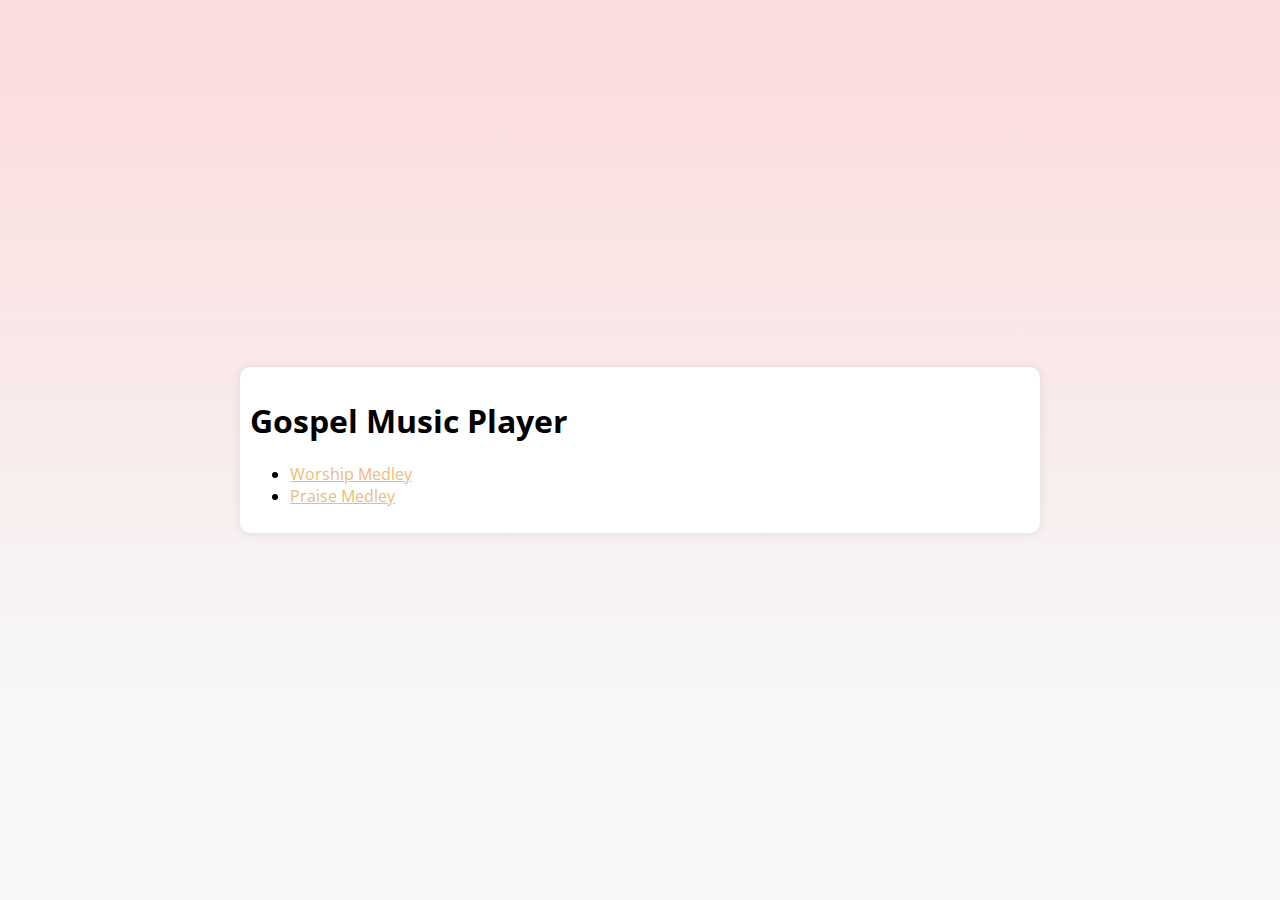
<file: Index.html>
<!DOCTYPE html>
<html lang="en">
<head>
    <meta charset="UTF-8">
    <meta name="viewport" content="width=device-width, initial-scale=1.0">
    <title>MP3 Player</title>
    <link rel="stylesheet" href="styles.css">
</head>
<body>
    <div class="container">
        <h1>Gospel Music Player</h1>
        <nav>
            <ul>
                <li><a href="Worship.html" class="link-3">Worship Medley</a></li>
                <li><a href="Praise.html" class="link-3">Praise Medley</a></li>
            </ul>
        </nav>
    </div>
</body>
</html>
</file>
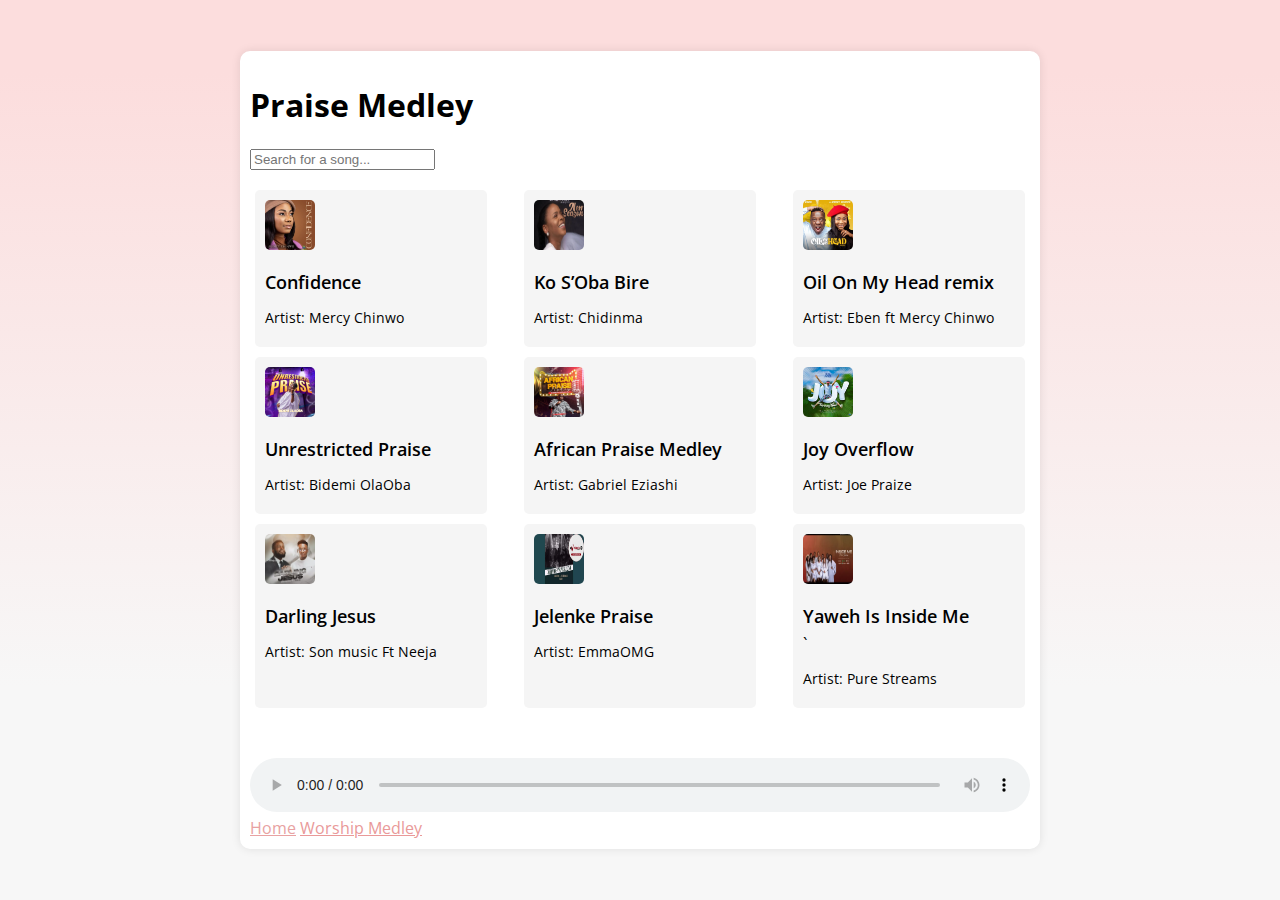
<file: Praise.html>
<!DOCTYPE html>
<html lang="en">
<head>
    <meta charset="UTF-8">
    <meta name="viewport" content="width=device-width, initial-scale=1.0">
    <title>Love Music</title>
    <link rel="stylesheet" href="../styles.css">
</head>
<body>
    <div class="container">
        <h1>Praise Medley</h1>
        <input type="search" id="search" placeholder="Search for a song...">
        <div class="songs">
            <div class="song" data-src="https://cdn.trendybeatz.com/audio/Mercy-Chinwo-Confidence-(TrendyBeatz.com).mp3">
                <img src="/images/img10.jpg" alt="Confidence image cover">
                <h2>Confidence</h2>
                <p>Artist: Mercy Chinwo</p>
            </div>
            <div class="song" data-src="https://cdn.val9ja.com/wp-content/uploads/2021/08/Chidinma_-_Ko_S_Oba_Bire.mp3">
                <img src="/images/img11.webp" alt="">
                <h2>Ko S’Oba Bire </h2>
                <p>Artist: Chidinma</p>
            </div>
            <div class="song" data-src="https://www.val9ja.com/wp-content/uploads/2023/06/EBEN_Ft_Mercy_Chinwo_-_Oil_On_My_Head_Remix_.mp3">
                <img src="/images/img12.webp" alt="Oil on My head image cover">
                <h2>Oil On My Head remix</h2>
                <p>Artist: Eben ft Mercy Chinwo</p>
            </div>
            <div class="song" data-src="https://highlifeng.com.ng/yorubafiles/wp-content/uploads/2024/03/Bidemi_Olaoba_-_-_Unrestricted_Praises.mp3">
                <img src="/images/img13.jpg" alt="love song img-4">
                <h2>Unrestricted Praise</h2>
                <p>Artist: Bidemi OlaOba</p>
            </div>
            <div class="song" data-src="https://basenaija.com.ng/file-download/gabriel-eziashi-african-praise-medley-elic/">
                <img src="/images/img14.jpg" alt="love song img-5">
                <h2>African Praise Medley</h2>
                <p>Artist: Gabriel Eziashi</p>
            </div>
            <div class="song" data-src="https://cdn.trendybeatz.com/audio/Joe-Praize-Joy-Overflow-(TrendyBeatz.com).mp3">
                <img src="/images/img15.jpg" alt="Joy Overflow image cover">
                <h2>Joy Overflow</h2>
                <p>Artist: Joe Praize</p>
            </div>
            <div class="song" data-src="https://files.ceenaija.com/wp-content/uploads/music/2023/09/SON_Music_-_Darling_Jesus_CeeNaija.com_.mp3">
                <img src="/images/img16.webp" alt="Darling Jesus image cover">
                <h2>Darling Jesus</h2>
                <p>Artist: Son music Ft Neeja</p>
            </div>
            <div class="song" data-src="https://praisezion.com/wp-content/uploads/2023/01/Jelenke-Praise-Live-EmmaOMG-PraiseZion.mp3">
                <img src="/images/img17.webp" alt="Jelenke Praise image cover">
                <h2>Jelenke Praise</h2>
                <p>Artist: EmmaOMG</p>
            </div>
            <div class="song" data-src="https://files.ceenaija.com/wp-content/uploads/music/2021/05/Pure_Streams_-_Yahweh_Is_Inside_Me_CeeNaija.com_.mp3">
                <img src="/images/img18.webp" alt="Yaweh Is Inside Me image cover">
                <h2>Yaweh Is Inside Me</h2>`
                <p>Artist: Pure Streams</p>
            </div>
        </div>
        <audio class="audio" src="" controls></audio>
        <a href="Index.html" class="link-1">Home</a>
        <a href="Worship.html" class="link-2">Worship Medley</a>
    </div>
    <script src="script.js"></script>
</body>
</html>
</file>
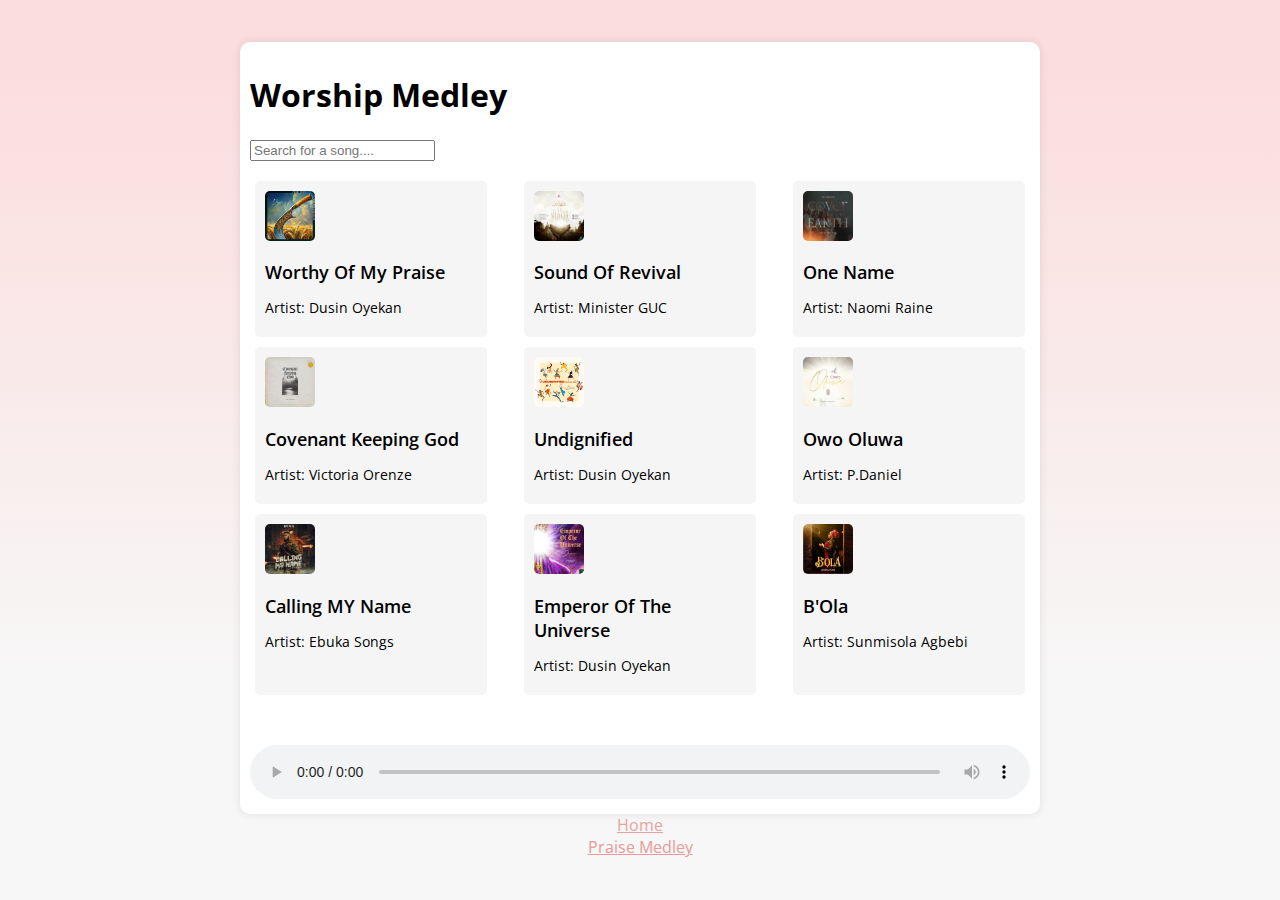
<file: Worship.html>
<!DOCTYPE html>
<html lang="en">
<head>
    <meta charset="UTF-8">
    <meta name="viewport" content="width=device-width, initial-scale=1.0">
    <title>Gospel Music</title>
    <link rel="stylesheet" href="../styles.css">
</head>
<body>
    <div class="container">
        <h1>Worship Medley</h1>
        <input type="search" id="search" placeholder="Search for a song....">
        <div class="songs">
            <div class="song" data-src="https://spiritnerd.org/wp-content/uploads/2024/04/Worthy-Of-My-Praise-By-Dunsin-Oyekan-ft-Lawrence-Oyor-www.spiritnerds.org_.mp3">
                <img src="/images/img1.jpeg" alt="Worthy of my praise image cover">
                <h2>Worthy Of My Praise</h2>
                <p>Artist: Dusin Oyekan</p>
            </div>
            <div class="song" data-src="https://files.ceenaija.com/wp-content/uploads/music/2022/04/Minister_GUC_-_Sound_Of_Revival_CeeNaija.com_.mp3">
                <img src="/images/Img2.jpg" alt="sound of revival image cover">
                <h2>Sound Of Revival</h2>
                <p>Artist: Minister GUC</p>
    
            </div>
            <div class="song" data-src="https://files.ceenaija.com/wp-content/uploads/music/2023/03/Naomi_Raine_-_One_Name_CeeNaija.com_.mp3">
                <img src="/images/img3.jpg" alt="One name image cover">
                <h2>One Name</h2>
                <p>Artist: Naomi Raine</p>
            </div>
            <div class="song" data-src="https://files.ceenaija.com/wp-content/uploads/2019/05/Victoria-Orenze-You-are-the-Covenant-Keeping-God.mp3">
                <img src="/images/img4.jpg" alt="Covenant keeping God Image cover">
                <h2>Covenant Keeping God</h2>
                <p>Artist: Victoria Orenze</p>
            </div>
            <div class="song" data-src="https://gospelhotspot.net/wp-content/uploads/2023/10/Undignified-Excuse-Me-%E2%80%93-Dunsin-Oyekan.mp3">
                <img src="/images/img5.jpg" alt="">
                <h2>Undignified</h2>
                <p>Artist: Dusin Oyekan</p>
            </div>
            <div class="song" data-src="https://naijay.com/wp-content/uploads/music/2023/05/PDaniel_Olawande_-_Owo_Oluwa_(Jesusful.com).mp3">
                <img src="/images/img6.jpg" alt="Owo Oluwa image cover">
                <h2>Owo Oluwa</h2>
                <p>Artist: P.Daniel</p>
            </div>
            <div class="song" data-src="https://cdn.trendybeatz.com/audio/Ebuka-Songs-Calling-My-Name-I-m-A-Soldier-Live-(TrendyBeatz.com).mp3">
                <img src="/images/img7.jpg" alt="Calling My Name image cover">
                <h2>Calling MY Name</h2>
                <p>Artist: Ebuka Songs</p>
            </div>
            <div class="song" data-src="https://bazehits.com/music/uploads/2024/03/DUNSIN_OYEKAN_-_Emperor_of_the_Universe-BAZEHITS.COM.mp3">
                <img src="/images/img8.jpg" alt="Emperor of the universe image cover">
                <h2>Emperor Of The Universe</h2>
                <p>Artist: Dusin Oyekan</p>
            </div>
            <div class="song" data-src="https://lmloaded.com/wp-content/uploads/2023/07/Sunmisola_Agbebi_-_Bola_Honour__lmloaded.com_.mp3">
                <img src="/images/img9.jpg" alt="B'Ola image cover">
                <h2>B'Ola</h2>
                <p>Artist: Sunmisola Agbebi</p>
            </div>
        </div>
        <audio class="audio" src="" controls></audio>
    </div>
    <a href="Index.html" class="link-1">Home</a>
    <a href="Praise.html" class="link-2">Praise Medley</a>
    <script src="../script.js"></script>
</body>
</html>
</file>
<file: styles.css>
@import url("https://fonts.googleapis.com/css2?family=Open+Sans:wght@400;600;700&display=swap");

* {
    box-sizing: border-box;
}

body {
    background-image: linear-gradient(0deg, rgba(247, 247, 247, 1) 23.8%, rgba(252, 221, 221, 1) 92%);
    font-family: "Open Sans", sans-serif;
    margin: 0;
    height: 100vh;
    display: flex;
    align-items: center;
    justify-content: center;
    flex-direction: column;
}

.search-input{
    width: 100%;
    padding: 10px;
    font-size: 16px;
    border: none;
    border-radius: 5px;
    margin-bottom: 20px;
}

.container {
    width: 100%;
    max-width: 800px;
    background-color: #fff;
    border-radius: 10px;
    box-shadow: 0 0 10px rgba(0, 0, 0, 0.1);
    padding: 10px;
}



.heading-one{
    text-align: center;
}

.songs {
    display: flex;
    flex-wrap: wrap;
    margin: 20px 0;
    justify-content: space-between;
}

.song {
    width: calc(31% - 10px);
    margin: 0 5px 10px;
    padding: 10px;
    border-radius: 5px;
    background-color: #f5f5f5;
    cursor: pointer;
    transition: transform 0.3s ease-in-out;
}
.song img{
    width: 50px;
    height: 50px;
    border-radius: 5px;
    margin-right: 10px;
}

.song:hover img {
    transform: scale(1.1);
}

.song:hover {
    transform: translateY(-5px);
}

.song h2 {
    font-size: 18px;
    font-weight: 600;
    margin-bottom: 5px;
}

.song p {
    font-size: 14px;
    font-weight: 400;
    margin-bottom: 10px;
}

.audio {
   width: 100%;
    margin-top: 20px;
}

.link-1{
    color: rgb(232, 162, 162);
}

.link-2{
    color: rgb(233, 153, 153);
}

.link-3{
    color: rgb(237, 186, 123);
}

@media screen and (max-width: 800px) {
    .song{
        width: calc(48% - 10px);
    }
}

@media screen and (max-width: 600px) {
    .song{
        width: 100px;
    }
    .songs {
        justify-content: center;
    }
  
}
</file>
